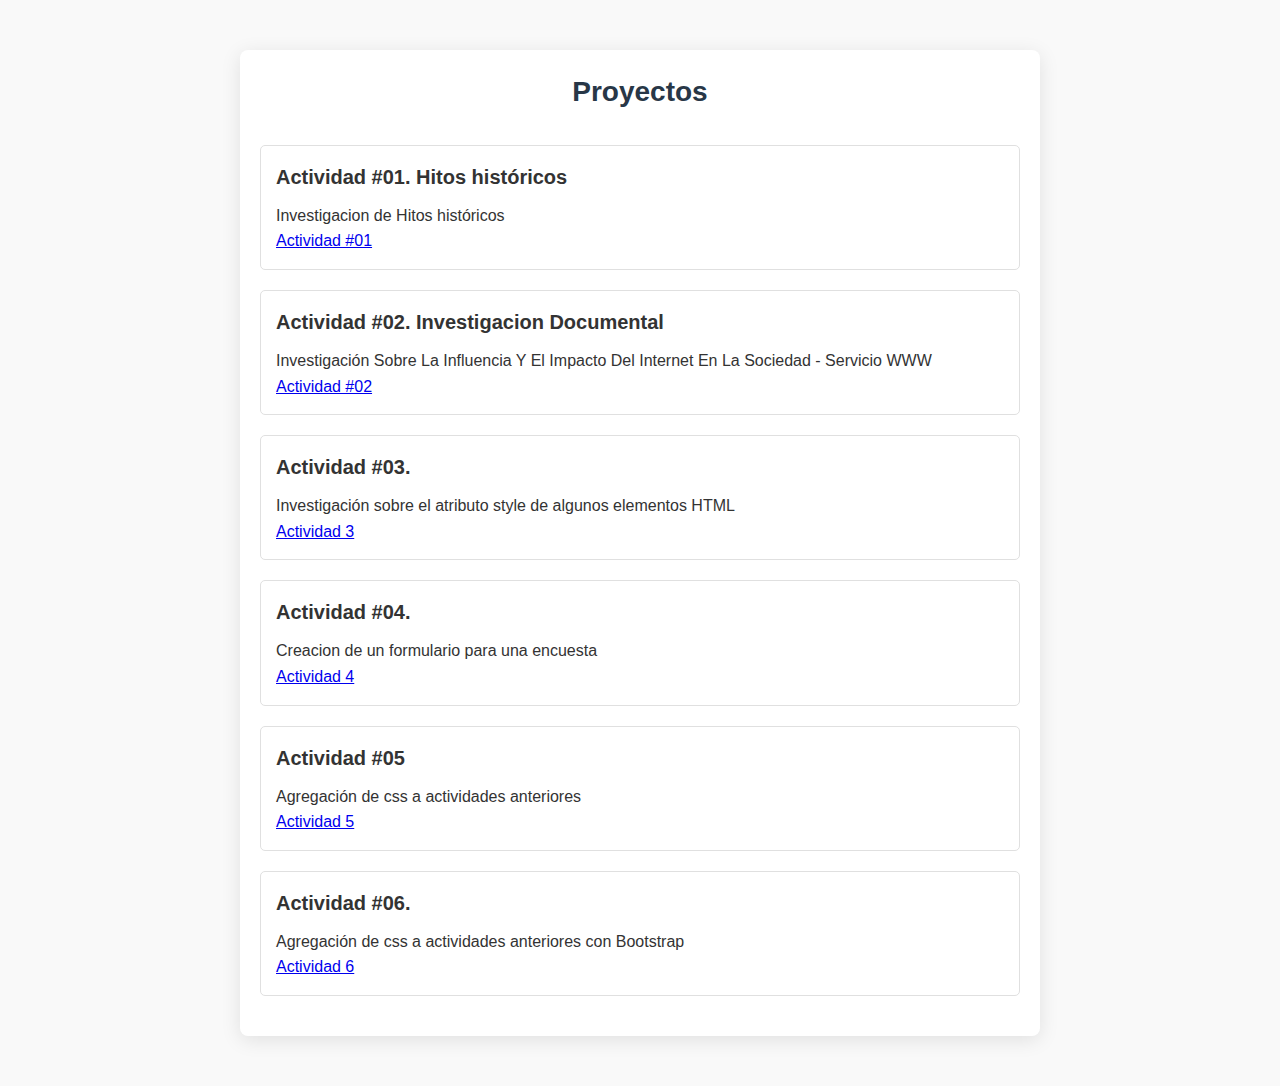
<file: index.html>
<!DOCTYPE html>
<html lang="es">
<head>
    <meta charset="UTF-8">
    <meta name="viewport" content="width=device-width, initial-scale=1.0">
    <title>Subir Trabajos</title>
    <link rel="stylesheet" href="styles.css">
</head>
<body>
        <section id="proyectos">
            <h2>Proyectos</h2>
            <div class="proyecto">
                <h3>Actividad #01. Hitos históricos </h3>
                <p>Investigacion de Hitos históricos</p>
                <a href="Actividad 1  Programacion para Web.pdf">Actividad #01</a>
            </div>
            <div class="proyecto">
                <h3>Actividad #02. Investigacion Documental</h3>
                <p>Investigación Sobre La Influencia Y El Impacto Del Internet En La 
                    Sociedad - Servicio WWW </p>
                <a href="Actividad 2  Programacion para Web.pdf">Actividad #02</a>
            </div>
            <div class="proyecto">
                <h3>Actividad #03.</h3>
                <p>Investigación sobre el atributo style de algunos elementos HTML</p>
                <a href="Actividad 3.html">Actividad 3</a>
            </div>
            <div class="proyecto">
                <h3>Actividad #04.</h3>
                <p>Creacion de un formulario para una encuesta</p>
                <a href="Actividad 4.html">Actividad 4</a>
            </div>
            <div class="proyecto">
                <h3>Actividad #05</h3>
                <p>Agregación de css a actividades anteriores</p>
                <a href="Actividad 5.html">Actividad 5</a>
            </div>
            <div class="proyecto">
                <h3>Actividad #06.</h3>
                <p>Agregación de css a actividades anteriores con Bootstrap</p>
                <a href="Actividad 6.html">Actividad 6</a>
            </div>
            <!--  
            <div class="proyecto">
                <h3>Actividad #07</h3>
                <a href=""></a>
            </div>
            <div class="proyecto">
                <h3>Actividad #08</h3>
                <a href=""></a>
            </div>
            -->
    </div>
    <script src="script.js"></script>
</body>
</html>
</file>
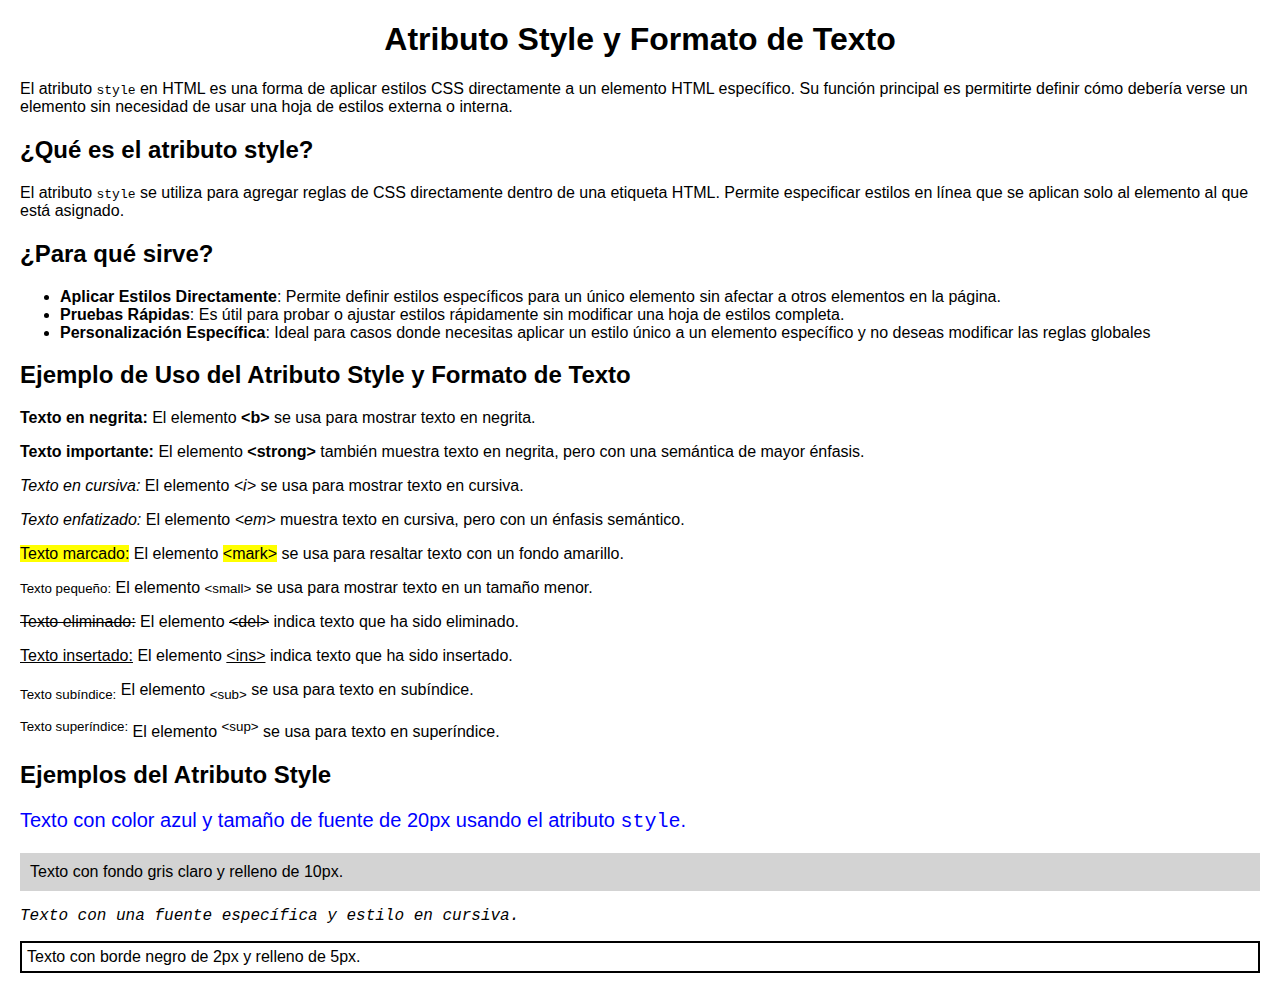
<file: Actividad 3.html>
<!DOCTYPE html>
<html lang="es">
<head>
    <meta charset="UTF-8">
    <meta name="viewport" content="width=device-width, initial-scale=1.0">
    <title>Ejemplo de Formato de Texto</title>
    <style>
        body {
            font-family: Arial, sans-serif;
            margin: 20px;
        }
    </style>
</head>
<body>
    <center><h1>Atributo Style y Formato de Texto</h1></center>

    <p>El atributo <code>style</code> en HTML es una forma de aplicar estilos CSS directamente a un elemento HTML específico. Su función principal es permitirte definir cómo debería verse un elemento sin necesidad de usar una hoja de estilos externa o interna.</p> <h2>¿Qué es el atributo style?</h2> <p>El atributo <code>style</code> se utiliza para agregar reglas de CSS directamente dentro de una etiqueta HTML. Permite especificar estilos en línea que se aplican solo al elemento al que está asignado.</p> <h2>¿Para qué sirve?</h2> <ul> <li><strong>Aplicar Estilos Directamente</strong>: Permite definir estilos específicos para un único elemento sin afectar a otros elementos en la página.</li> <li><strong>Pruebas Rápidas</strong>: Es útil para probar o ajustar estilos rápidamente sin modificar una hoja de estilos completa.</li> <li><strong>Personalización Específica</strong>: Ideal para casos donde necesitas aplicar un estilo único a un elemento específico y no deseas modificar las reglas globales</li> </ul>
    
    <h2>Ejemplo de Uso del Atributo Style y Formato de Texto</h2>

    <p><b>Texto en negrita:</b> El elemento <b>&lt;b&gt;</b> se usa para mostrar texto en negrita.</p>
    
    <p><strong>Texto importante:</strong> El elemento <strong>&lt;strong&gt;</strong> también muestra texto en negrita, pero con una semántica de mayor énfasis.</p>
    
    <p><i>Texto en cursiva:</i> El elemento <i>&lt;i&gt;</i> se usa para mostrar texto en cursiva.</p>
    
    <p><em>Texto enfatizado:</em> El elemento <em>&lt;em&gt;</em> muestra texto en cursiva, pero con un énfasis semántico.</p>
    
    <p><mark>Texto marcado:</mark> El elemento <mark>&lt;mark&gt;</mark> se usa para resaltar texto con un fondo amarillo.</p>
    
    <p><small>Texto pequeño:</small> El elemento <small>&lt;small&gt;</small> se usa para mostrar texto en un tamaño menor.</p>
    
    <p><del>Texto eliminado:</del> El elemento <del>&lt;del&gt;</del> indica texto que ha sido eliminado.</p>
    
    <p><ins>Texto insertado:</ins> El elemento <ins>&lt;ins&gt;</ins> indica texto que ha sido insertado.</p>
    
    <p><sub>Texto subíndice:</sub> El elemento <sub>&lt;sub&gt;</sub> se usa para texto en subíndice.</p>
    
    <p><sup>Texto superíndice:</sup> El elemento <sup>&lt;sup&gt;</sup> se usa para texto en superíndice.</p>
    
    <h2>Ejemplos del Atributo Style</h2>
    
    <p style="color: blue; font-size: 20px;">Texto con color azul y tamaño de fuente de 20px usando el atributo <code>style</code>.</p>
    
    <p style="background-color: lightgray; padding: 10px;">Texto con fondo gris claro y relleno de 10px.</p>
    
    <p style="font-family: 'Courier New', Courier, monospace; font-style: italic;">Texto con una fuente específica y estilo en cursiva.</p>
    
    <p style="border: 2px solid black; padding: 5px;">Texto con borde negro de 2px y relleno de 5px.</p>

</body>
</html>
</file>
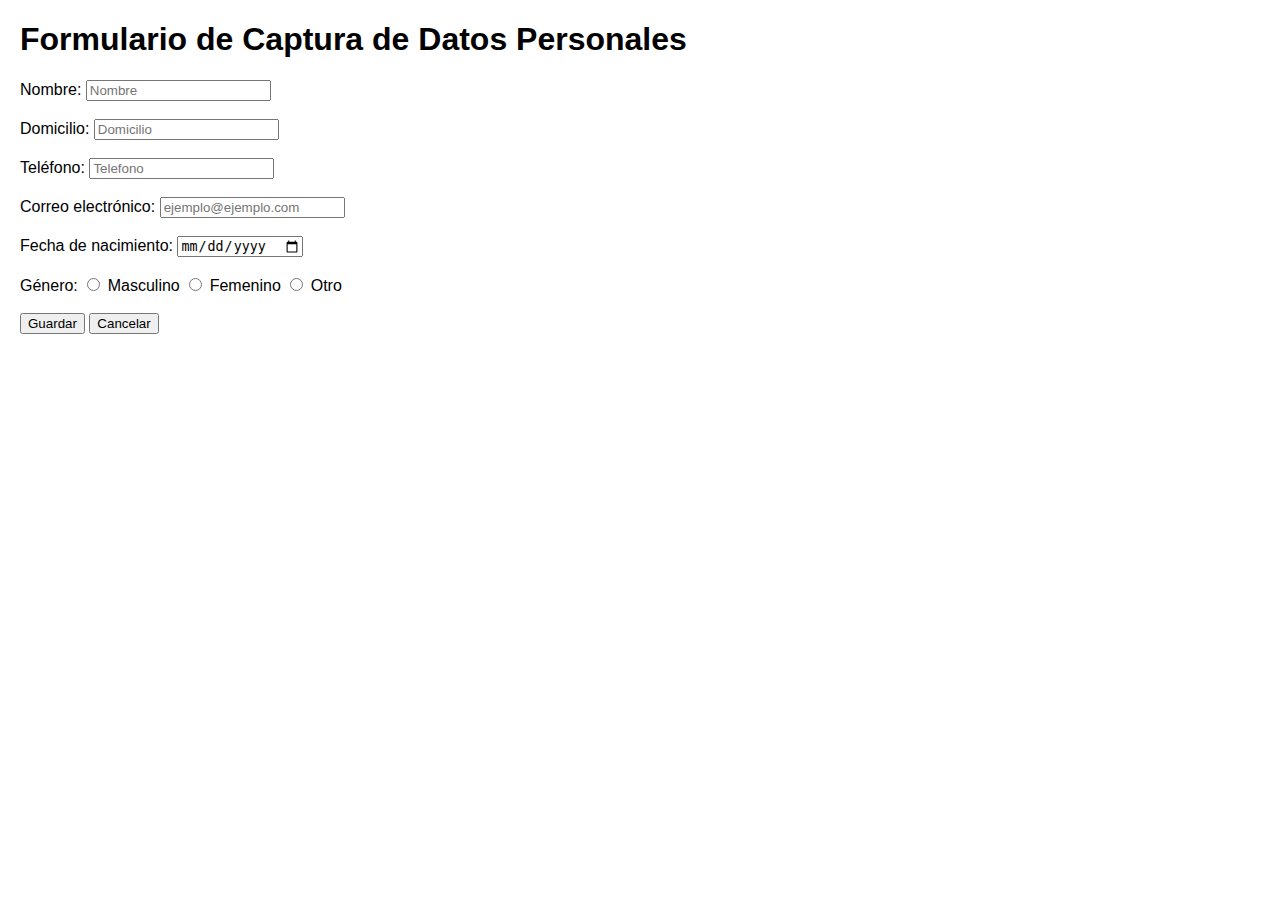
<file: Actividad 4.html>
<!DOCTYPE html>
<html lang="es">
<head>
    <meta charset="UTF-8">
    <meta name="viewport" content="width=device-width, initial-scale=1.0">
    <title>Formulario de Captura de Datos</title>
    <style>
        body {
            font-family: Arial, sans-serif;
            margin: 20px;
        }
    </style>
</head>
<body>
    <header>
        <h1>Formulario de Captura de Datos Personales</h1>
    </header>
    <main>
        <form action="#" method="post">
            <label for="nombre">Nombre:</label>
            <input type="text" id="nombre" name="nombre" placeholder="Nombre" required>
            <br><br>
            
            <label for="domicilio">Domicilio:</label>
            <input type="text" id="domicilio" name="domicilio" placeholder="Domicilio"  required>
            <br><br>
            
            <label for="telefono">Teléfono:</label>
            <input type="tel" id="telefono" name="telefono" placeholder="Telefono" required>
            <br><br>
            
            <label for="correo">Correo electrónico:</label>
            <input type="email" id="correo" name="correo" placeholder="ejemplo@ejemplo.com"  required>
            <br><br>
            
            <label for="fecha-nacimiento">Fecha de nacimiento:</label>
            <input type="date" id="fecha-nacimiento" name="fecha-nacimiento" required>
            <br><br>
            
            <label>Género:</label>
            <input type="radio" id="masculino" name="genero" value="masculino">
            <label for="masculino">Masculino</label>
            <input type="radio" id="femenino" name="genero" value="femenino">
            <label for="femenino">Femenino</label>
            <input type="radio" id="otro" name="genero" value="otro">
            <label for="otro">Otro</label>
            <br><br>
            
            <button type="submit">Guardar</button>
            <button type="reset">Cancelar</button>
        </form>
    </main>
</body>
</html>
</file>
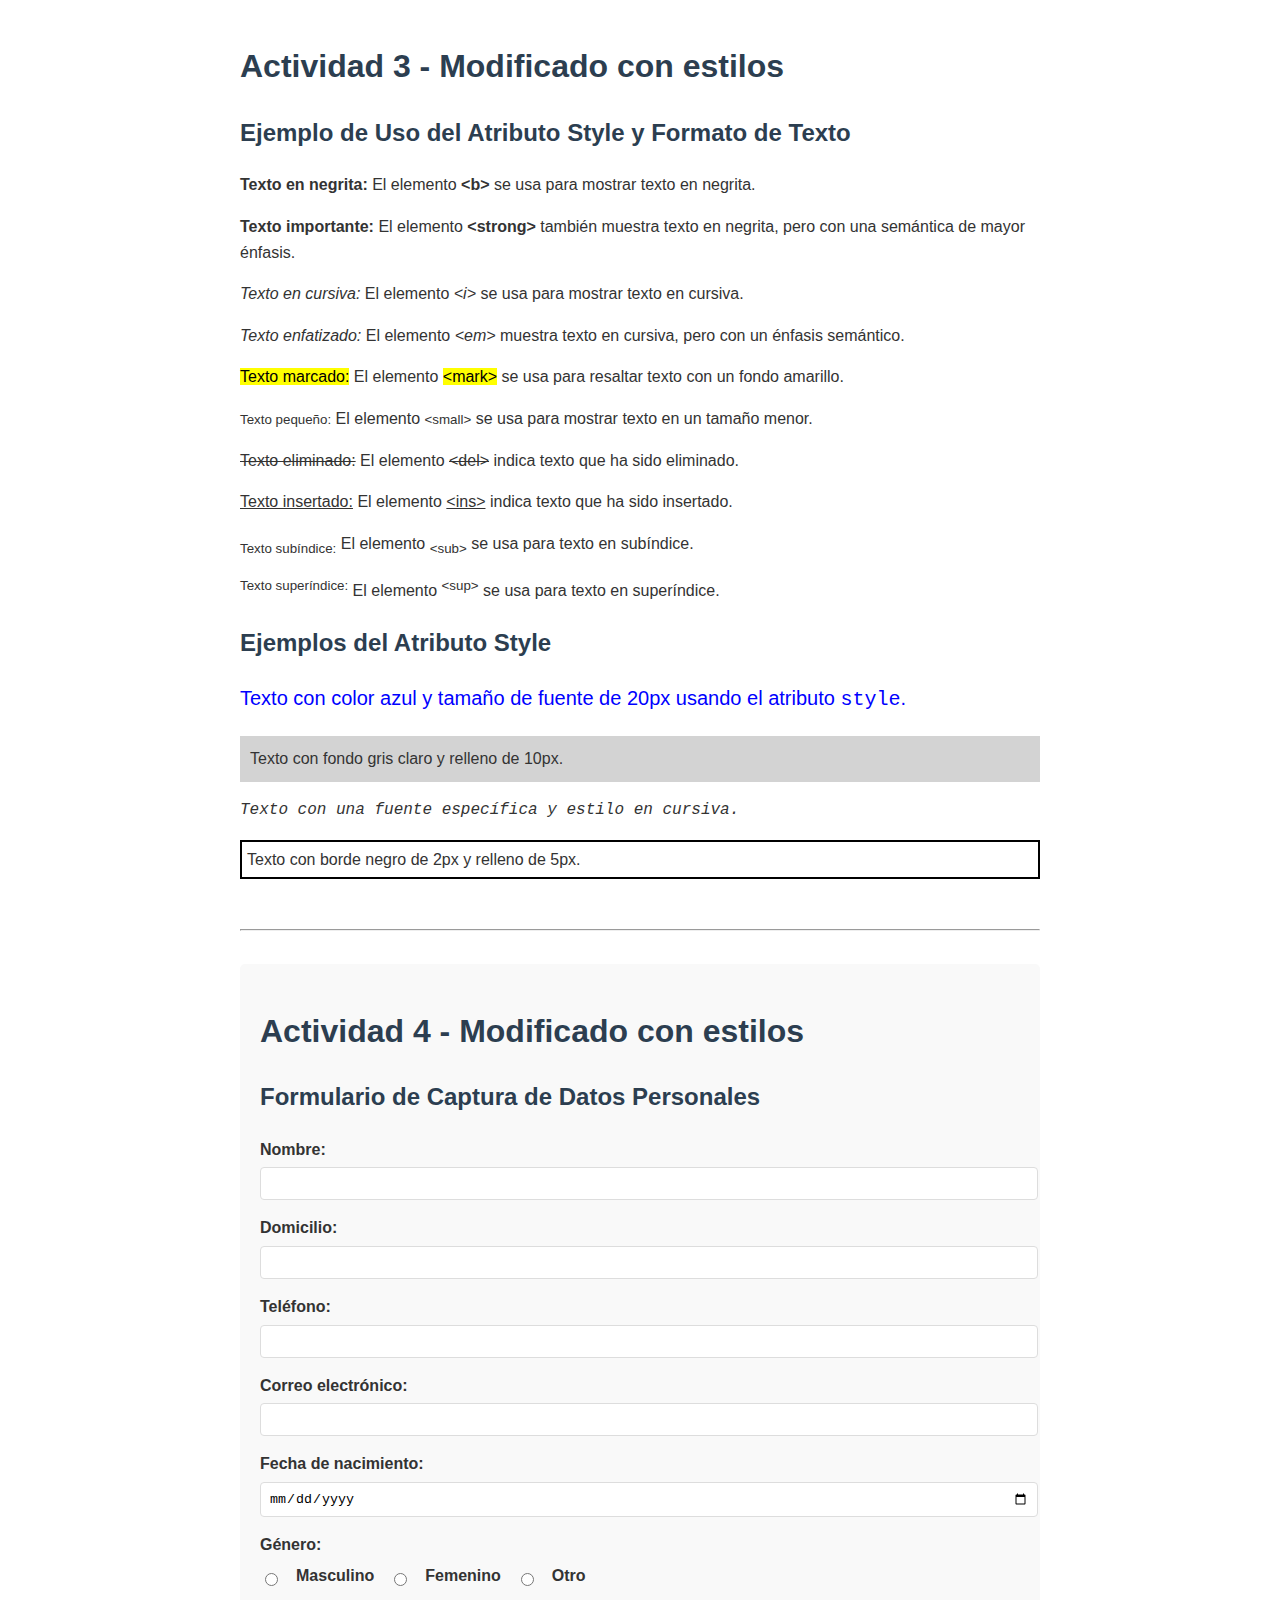
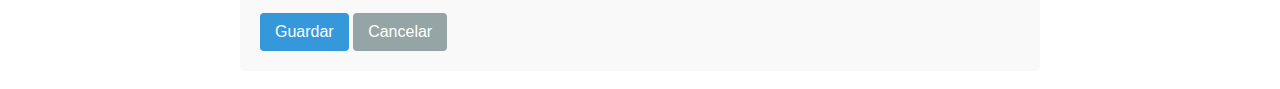
<file: Actividad 5.html>
<!DOCTYPE html>
<html lang="es">
<head>
    <!-- Metadatos y configuración inicial de la página -->
    <meta charset="UTF-8"> <!-- Define la codificación de caracteres como UTF-8 -->
    <meta name="viewport" content="width=device-width, initial-scale=1.0"> <!-- Configura la vista para ser adaptable a dispositivos móviles -->
    <title>Ejemplo de Uso del Atributo Style y Formato de Texto</title> <!-- Título de la página que se muestra en la pestaña del navegador -->
    <link rel="stylesheet" href="Actividad 5.css"> <!-- Enlace a una hoja de estilos externa llamada "Actividad 5.css" -->
</head>

<style>
    /* Estilos CSS directamente incrustados en el documento */
    .highlight {
        background-color: yellow; /* Fondo amarillo */
        padding: 5px; /* Espacio de 5px alrededor del contenido */
    }
    .important {
        color: red; /* Texto en color rojo */
        font-weight: bold; /* Texto en negrita */
    }
    .small-text {
        font-size: smaller; /* Tamaño de fuente reducido */
    }
    .inserted {
        text-decoration: underline; /* Subraya el texto */
        color: green; /* Texto en color verde */
    }
    .deleted {
        text-decoration: line-through; /* Texto con línea de tachado */
        color: gray; /* Texto en color gris */
    }
</style>

<body>
    <!-- Contenido de la página web -->
    <h1>Actividad 3 - Modificado con estilos</h1> <!-- Título principal de la página -->

    <h2>Ejemplo de Uso del Atributo Style y Formato de Texto</h2> <!-- Subtítulo explicativo -->

    <!-- Ejemplos de diferentes estilos de texto usando etiquetas HTML -->
    <p><b>Texto en negrita:</b> El elemento <b>&lt;b&gt;</b> se usa para mostrar texto en negrita.</p>
    
    <p><strong>Texto importante:</strong> El elemento <strong>&lt;strong&gt;</strong> también muestra texto en negrita, pero con una semántica de mayor énfasis.</p>
    
    <p><i>Texto en cursiva:</i> El elemento <i>&lt;i&gt;</i> se usa para mostrar texto en cursiva.</p>
    
    <p><em>Texto enfatizado:</em> El elemento <em>&lt;em&gt;</em> muestra texto en cursiva, pero con un énfasis semántico.</p>
    
    <p><mark>Texto marcado:</mark> El elemento <mark>&lt;mark&gt;</mark> se usa para resaltar texto con un fondo amarillo.</p>
    
    <p><small>Texto pequeño:</small> El elemento <small>&lt;small&gt;</small> se usa para mostrar texto en un tamaño menor.</p>
    
    <p><del>Texto eliminado:</del> El elemento <del>&lt;del&gt;</del> indica texto que ha sido eliminado.</p>
    
    <p><ins>Texto insertado:</ins> El elemento <ins>&lt;ins&gt;</ins> indica texto que ha sido insertado.</p>
    
    <p><sub>Texto subíndice:</sub> El elemento <sub>&lt;sub&gt;</sub> se usa para texto en subíndice.</p>
    
    <p><sup>Texto superíndice:</sup> El elemento <sup>&lt;sup&gt;</sup> se usa para texto en superíndice.</p>
    
    <!-- Ejemplos del uso del atributo "style" para aplicar estilos en línea -->
    <h2>Ejemplos del Atributo Style</h2>
    
    <p style="color: blue; font-size: 20px;">Texto con color azul y tamaño de fuente de 20px usando el atributo <code>style</code>.</p>
    
    <p style="background-color: lightgray; padding: 10px;">Texto con fondo gris claro y relleno de 10px.</p>
    
    <p style="font-family: 'Courier New', Courier, monospace; font-style: italic;">Texto con una fuente específica y estilo en cursiva.</p>
    
    <p style="border: 2px solid black; padding: 5px;">Texto con borde negro de 2px y relleno de 5px.</p>

    <!-- Saltos de línea y línea horizontal para separar contenido -->
    <br> <!-- Salto de línea -->
    <hr> <!-- Línea horizontal para separar secciones -->
    <br> <!-- Otro salto de línea -->

    <!-- Contenedor para la siguiente sección -->
    <div class="container">
        <h1>Actividad 4 - Modificado con estilos</h1> <!-- Título de la sección de formulario -->
        <h2>Formulario de Captura de Datos Personales</h2> <!-- Subtítulo que introduce el formulario -->

        <!-- Formulario de captura de datos personales -->
        <form>
            <!-- Grupo de campos para nombre -->
            <div class="form-group">
                <label for="nombre">Nombre:</label> <!-- Etiqueta para el campo de nombre -->
                <input type="text" id="nombre" name="nombre" required> <!-- Campo de texto para ingresar el nombre -->
            </div>

            <!-- Grupo de campos para domicilio -->
            <div class="form-group">
                <label for="domicilio">Domicilio:</label> <!-- Etiqueta para el campo de domicilio -->
                <input type="text" id="domicilio" name="domicilio" required> <!-- Campo de texto para ingresar el domicilio -->
            </div>

            <!-- Grupo de campos para teléfono -->
            <div class="form-group">
                <label for="telefono">Teléfono:</label> <!-- Etiqueta para el campo de teléfono -->
                <input type="tel" id="telefono" name="telefono" required> <!-- Campo de texto para ingresar el teléfono -->
            </div>

            <!-- Grupo de campos para correo electrónico -->
            <div class="form-group">
                <label for="email">Correo electrónico:</label> <!-- Etiqueta para el campo de correo electrónico -->
                <input type="email" id="email" name="email" required> <!-- Campo de texto para ingresar el correo electrónico -->
            </div>

            <!-- Grupo de campos para fecha de nacimiento -->
            <div class="form-group">
                <label for="fecha_nacimiento">Fecha de nacimiento:</label> <!-- Etiqueta para el campo de fecha de nacimiento -->
                <input type="date" id="fecha_nacimiento" name="fecha_nacimiento" required> <!-- Campo de selección de fecha -->
            </div>

            <!-- Grupo de opciones para seleccionar género -->
            <div class="form-group">
                <label>Género:</label> <!-- Etiqueta para el grupo de géneros -->
                <div class="radio-group">
                    <input type="radio" id="masculino" name="genero" value="masculino"> <!-- Opción de género masculino -->
                    <label for="masculino">Masculino</label>

                    <input type="radio" id="femenino" name="genero" value="femenino"> <!-- Opción de género femenino -->
                    <label for="femenino">Femenino</label>

                    <input type="radio" id="otro" name="genero" value="otro"> <!-- Opción de género otro -->
                    <label for="otro">Otro</label>
                </div>
            </div>

            <!-- Grupo de botones para enviar o resetear el formulario -->
            <div class="button-group">
                <button type="submit" class="btn btn-primary">Guardar</button> <!-- Botón para enviar el formulario -->
                <button type="reset" class="btn btn-secondary">Cancelar</button> <!-- Botón para resetear el formulario -->
            </div>
        </form>
    </div>
</body>
</html>
</file>
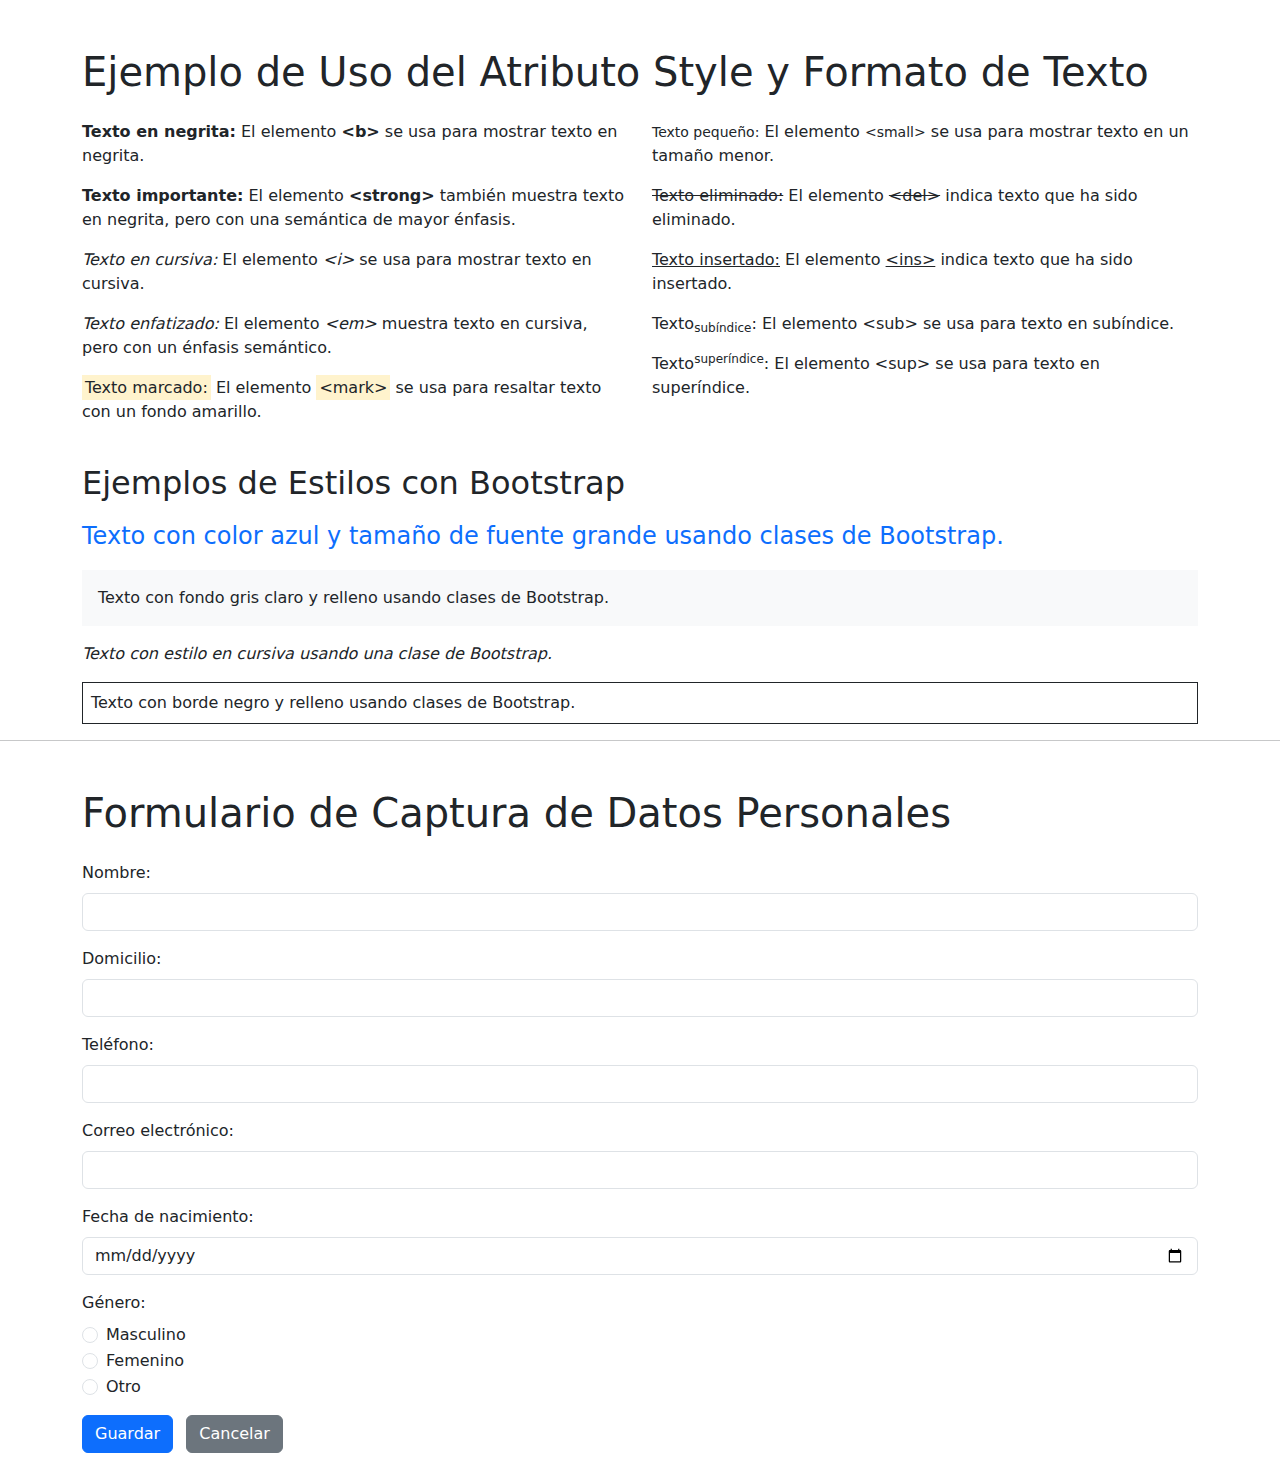
<file: Actividad 6.html>
<!DOCTYPE html>
<html lang="es">
<head>
    <!-- Metaetiqueta para especificar la codificación de caracteres -->
    <meta charset="UTF-8">
    <!-- Metaetiqueta para ajustar el ancho de la página al ancho del dispositivo -->
    <meta name="viewport" content="width=device-width, initial-scale=1.0">
    <!-- Título de la página que se muestra en la pestaña del navegador -->
    <title>Ejemplo de Uso del Atributo Style y Formato de Texto</title>
    <!-- Enlace al archivo CSS de Bootstrap desde una CDN para utilizar estilos predefinidos -->
    <link href="https://cdn.jsdelivr.net/npm/bootstrap@5.3.0-alpha1/dist/css/bootstrap.min.css" rel="stylesheet">
</head>
<body>
    <!-- Contenedor principal con un margen superior de 5 unidades -->
    <div class="container mt-5">
        <!-- Encabezado de primer nivel con un margen inferior de 4 unidades -->
        <h1 class="mb-4">Ejemplo de Uso del Atributo Style y Formato de Texto</h1>

        <!-- Fila que contiene dos columnas -->
        <div class="row">
            <!-- Primera columna que ocupa 6 de las 12 columnas disponibles en Bootstrap (medio ancho de la fila) -->
            <div class="col-md-6">
                <!-- Ejemplos de diferentes formatos de texto -->
                <p><strong>Texto en negrita:</strong> El elemento <b>&lt;b&gt;</b> se usa para mostrar texto en negrita.</p>

                <p><strong>Texto importante:</strong> El elemento <strong>&lt;strong&gt;</strong> también muestra texto en negrita, pero con una semántica de mayor énfasis.</p>

                <p><em>Texto en cursiva:</em> El elemento <i>&lt;i&gt;</i> se usa para mostrar texto en cursiva.</p>

                <p><em>Texto enfatizado:</em> El elemento <em>&lt;em&gt;</em> muestra texto en cursiva, pero con un énfasis semántico.</p>

                <p><mark>Texto marcado:</mark> El elemento <mark>&lt;mark&gt;</mark> se usa para resaltar texto con un fondo amarillo.</p>
            </div>
            <!-- Segunda columna que ocupa las otras 6 columnas disponibles en Bootstrap -->
            <div class="col-md-6">
                <!-- Más ejemplos de diferentes formatos de texto -->
                <p><small>Texto pequeño:</small> El elemento <small>&lt;small&gt;</small> se usa para mostrar texto en un tamaño menor.</p>

                <p><del>Texto eliminado:</del> El elemento <del>&lt;del&gt;</del> indica texto que ha sido eliminado.</p>

                <p><ins>Texto insertado:</ins> El elemento <ins>&lt;ins&gt;</ins> indica texto que ha sido insertado.</p>

                <p>Texto<sub>subíndice</sub>: El elemento &lt;sub&gt; se usa para texto en subíndice.</p>

                <p>Texto<sup>superíndice</sup>: El elemento &lt;sup&gt; se usa para texto en superíndice.</p>
            </div>
        </div>

        <!-- Encabezado de segundo nivel con margen superior de 4 unidades y margen inferior de 3 unidades -->
        <h2 class="mt-4 mb-3">Ejemplos de Estilos con Bootstrap</h2>

        <!-- Ejemplos de aplicación de clases de Bootstrap para estilos específicos -->
        <p class="text-primary fs-4">Texto con color azul y tamaño de fuente grande usando clases de Bootstrap.</p>

        <p class="bg-light p-3">Texto con fondo gris claro y relleno usando clases de Bootstrap.</p>

        <p class="fst-italic">Texto con estilo en cursiva usando una clase de Bootstrap.</p>

        <p class="border border-dark p-2">Texto con borde negro y relleno usando clases de Bootstrap.</p>
    </div>

    <!-- Separador horizontal -->
    <hr>
<!-- Nuevo contenedor para el formulario de captura de datos personales -->
<div class="container mt-5">
    <!-- Encabezado de primer nivel con un margen inferior de 4 unidades -->
    <h1 class="mb-4">Formulario de Captura de Datos Personales</h1>

    <!-- Formulario para captura de datos personales -->
    <form>
        <!-- Grupo de formulario para el campo de nombre -->
        <div class="mb-3">
            <label for="nombre" class="form-label">Nombre:</label>
            <input type="text" class="form-control" id="nombre" name="nombre" required>
        </div>

        <!-- Grupo de formulario para el campo de domicilio -->
        <div class="mb-3">
            <label for="domicilio" class="form-label">Domicilio:</label>
            <input type="text" class="form-control" id="domicilio" name="domicilio" required>
        </div>

        <!-- Grupo de formulario para el campo de teléfono -->
        <div class="mb-3">
            <label for="telefono" class="form-label">Teléfono:</label>
            <input type="tel" class="form-control" id="telefono" name="telefono" required>
        </div>

        <!-- Grupo de formulario para el campo de correo electrónico -->
        <div class="mb-3">
            <label for="email" class="form-label">Correo electrónico:</label>
            <input type="email" class="form-control" id="email" name="email" required>
        </div>

        <!-- Grupo de formulario para el campo de fecha de nacimiento -->
        <div class="mb-3">
            <label for="fecha_nacimiento" class="form-label">Fecha de nacimiento:</label>
            <input type="date" class="form-control" id="fecha_nacimiento" name="fecha_nacimiento" required>
        </div>

        <!-- Grupo de formulario para la selección de género -->
        <div class="mb-3">
            <label class="form-label">Género:</label>
            <!-- Opción de selección para Masculino -->
            <div class="form-check">
                <input class="form-check-input" type="radio" name="genero" id="masculino" value="masculino">
                <label class="form-check-label" for="masculino">Masculino</label>
            </div>
            <!-- Opción de selección para Femenino -->
            <div class="form-check">
                <input class="form-check-input" type="radio" name="genero" id="femenino" value="femenino">
                <label class="form-check-label" for="femenino">Femenino</label>
            </div>
            <!-- Opción de selección para Otro -->
                <div class="form-check">
                    <input class="form-check-input" type="radio" name="genero" id="otro" value="otro">
                    <label class="form-check-label" for="otro">Otro</label>
                </div>
            </div>
            <!-- Grupo de botones para enviar o restablecer el formulario -->
            <div class="mb-3">
                <button type="submit" class="btn btn-primary me-2">Guardar</button>
                <button type="reset" class="btn btn-secondary">Cancelar</button>
            </div>
        </form>
    </div>


    <!-- Bootstrap JS -->
    <script src="https://cdn.jsdelivr.net/npm/bootstrap@5.3.0-alpha1/dist/js/bootstrap.bundle.min.js"></script>
</body>
</html>
</file>
<file: styles.css>
* {
    box-sizing: border-box;
    margin: 0;
    padding: 0;
}

body {
    font-family: 'Arial', sans-serif;
    background-color: #f9f9f9;
    color: #333;
    line-height: 1.6;
}

section {
    max-width: 800px;
    margin: 50px auto;
    padding: 20px;
    background: white;
    border-radius: 8px;
    box-shadow: 0 4px 20px rgba(0, 0, 0, 0.1);
}

h2 {
    text-align: center;
    margin-bottom: 30px;
    font-size: 28px;
    color: #283747;
}

.proyecto {
    margin-bottom: 20px;
    padding: 15px;
    border: 1px solid #e0e0e0;
    border-radius: 5px;
    transition: transform 0.2s;
}

.proyecto:hover {
    transform: translateY(-2px);
    border-color: #000000;
}

h3 {
    font-size: 20px;
    margin-bottom: 10px;
}

.enlace {
    display: inline-block;
    margin-top: 10px;
    padding: 10px 15px;
    background-color: #800080;
    color: white;
    text-decoration: none;
    border-radius: 5px;
    transition: background-color 0.3s;
}

.enlace:hover {
    background-color: #680068;
}
</file>
<file: Actividad 5.css>
/* Estilos generales para el cuerpo de la página */
body {
    font-family: Arial, sans-serif; /* Establece la fuente de texto general como Arial, con alternativa sans-serif */
    line-height: 1.6; /* Define la altura de línea para mejorar la legibilidad */
    color: #333; /* Define el color del texto como un gris oscuro */
    max-width: 800px; /* Establece un ancho máximo de 800px para el cuerpo del contenido */
    margin: 0 auto; /* Centra el contenido horizontalmente */
    padding: 20px; /* Agrega un relleno de 20px alrededor del cuerpo del contenido */
}

/* Estilos específicos para encabezados de nivel 1 y 2 */
h1, h2 {
    color: #2c3e50; /* Establece un color azul oscuro para los encabezados */
}

/* Estilos para el ejemplo de atributos personalizados */
.blue-text {
    color: blue; /* Establece el color del texto como azul */
    font-size: 20px; /* Define el tamaño de fuente como 20px */
}

.gray-bg {
    background-color: #f0f0f0; /* Define un color de fondo gris claro */
    padding: 10px; /* Agrega un relleno de 10px alrededor del contenido */
}

.custom-font {
    font-family: 'Georgia', serif; /* Cambia la fuente a Georgia, con alternativa serif */
    font-style: italic; /* Aplica estilo en cursiva al texto */
}

.bordered {
    border: 2px solid black; /* Aplica un borde negro sólido de 2px */
    padding: 5px; /* Agrega un relleno de 5px alrededor del contenido */
}

/* Estilos específicos para el formulario dentro del contenedor */
.container {
    background-color: #f9f9f9; /* Establece un fondo gris claro */
    border-radius: 5px; /* Redondea las esquinas del contenedor */
    padding: 20px; /* Agrega un relleno de 20px dentro del contenedor */
}

.form-group {
    margin-bottom: 15px; /* Agrega un margen inferior de 15px entre los grupos de formularios */
}

label {
    display: block; /* Hace que las etiquetas se muestren como bloques, ocupando toda la línea */
    margin-bottom: 5px; /* Agrega un margen inferior de 5px debajo de cada etiqueta */
    font-weight: bold; /* Hace que las etiquetas aparezcan en negrita */
}

input[type="text"],
input[type="tel"],
input[type="email"],
input[type="date"] {
    width: 100%; /* Hace que los campos de entrada ocupen el 100% del ancho del contenedor */
    padding: 8px; /* Agrega un relleno de 8px dentro de los campos de entrada */
    border: 1px solid #ddd; /* Aplica un borde gris claro de 1px a los campos de entrada */
    border-radius: 4px; /* Redondea ligeramente las esquinas de los campos de entrada */
}

.radio-group {
    display: flex; /* Muestra los botones de opción en línea utilizando flexbox */
    gap: 15px; /* Añade un espacio de 15px entre cada opción de radio */
}

.button-group {
    margin-top: 20px; /* Agrega un margen superior de 20px para separar los botones del formulario */
}

.btn {
    padding: 10px 15px; /* Agrega relleno de 10px arriba y abajo, 15px a los lados */
    border: none; /* Elimina cualquier borde por defecto del botón */
    border-radius: 4px; /* Redondea ligeramente las esquinas del botón */
    cursor: pointer; /* Cambia el cursor a una mano al pasar sobre el botón */
    font-size: 16px; /* Define un tamaño de fuente de 16px para el texto del botón */
}

/* Estilos específicos para botones de tipo primario y secundario */
.btn-primary {
    background-color: #3498db; /* Establece un color de fondo azul brillante */
    color: white; /* Hace que el texto del botón sea blanco */
}

.btn-secondary {
    background-color: #95a5a6; /* Establece un color de fondo gris */
    color: white; /* Hace que el texto del botón sea blanco */
}

/* Estilos responsivos para dispositivos con un ancho máximo de 600px */
@media (max-width: 600px) {
    body {
        padding: 10px; /* Reduce el relleno del cuerpo a 10px en pantallas pequeñas */
    }
    
    .radio-group {
        flex-direction: column; /* Cambia la disposición de los botones de opción a vertical en pantallas pequeñas */
    }
}
</file>
